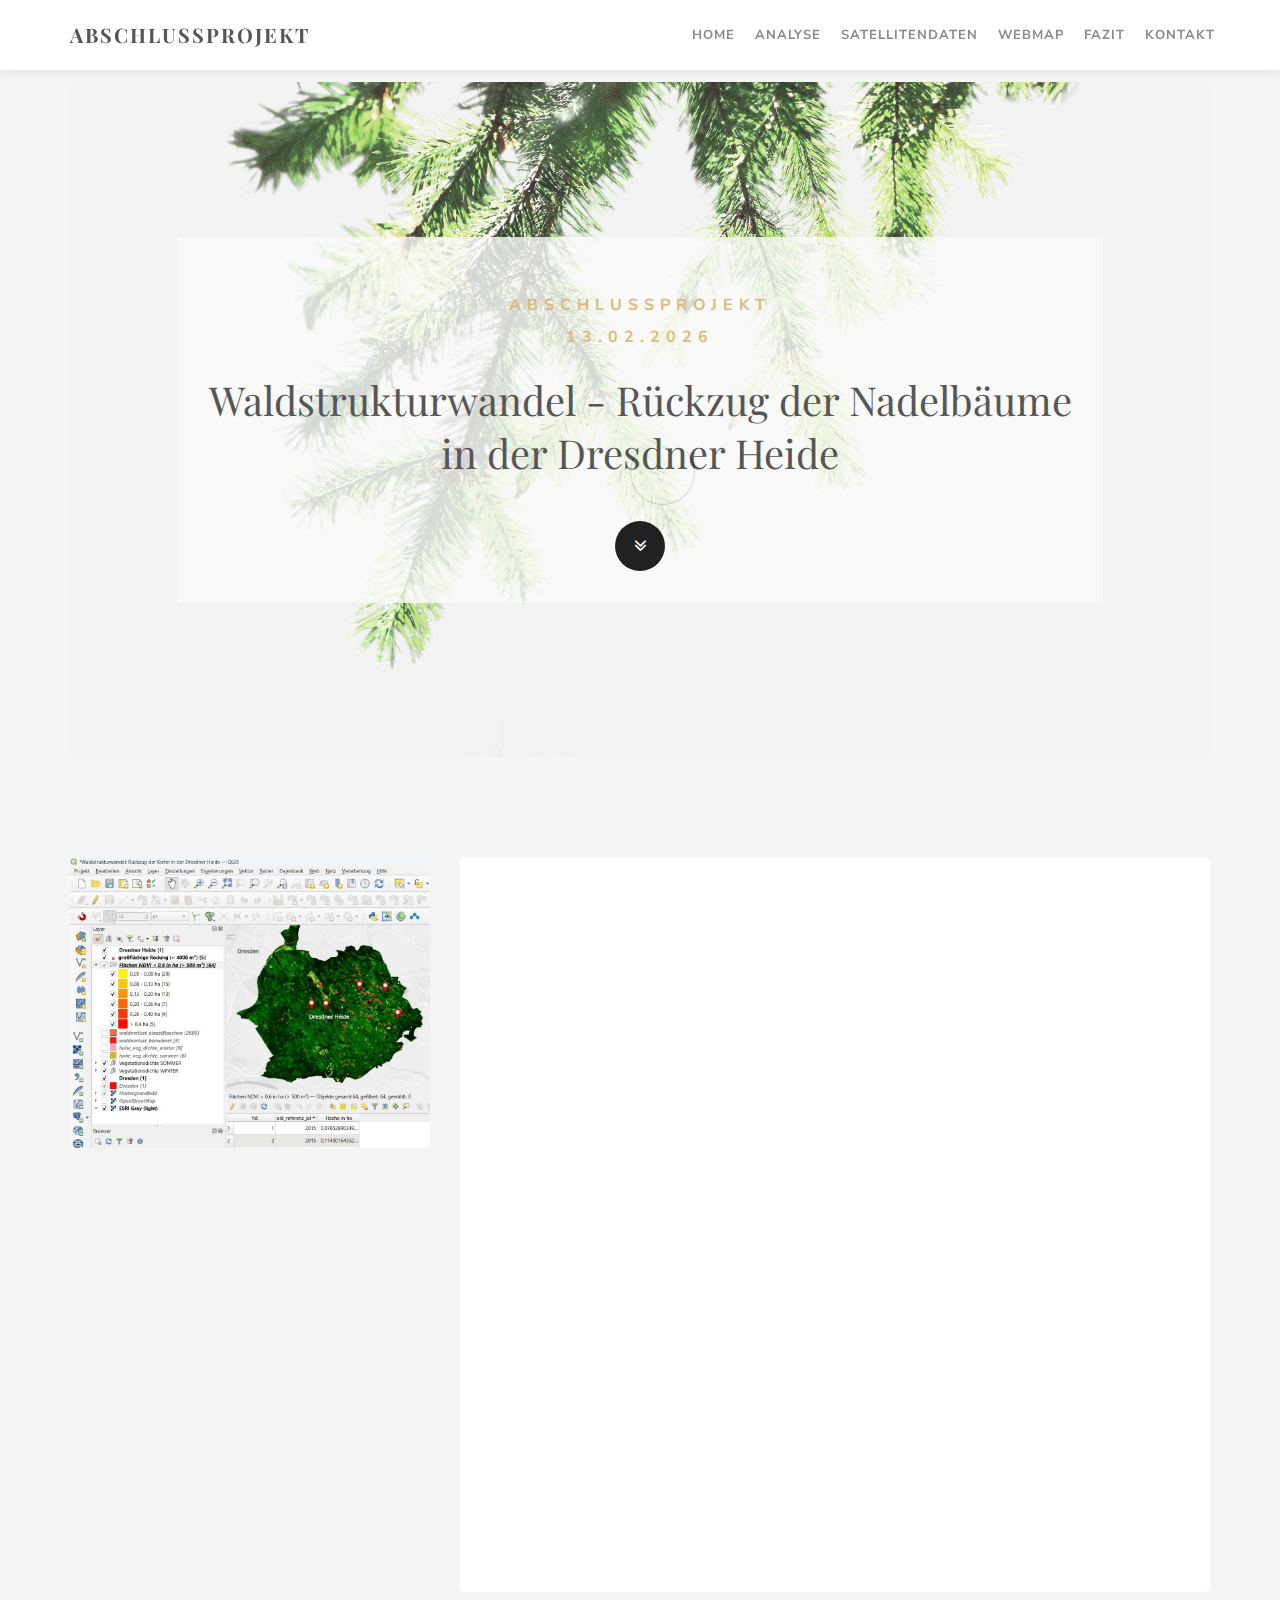
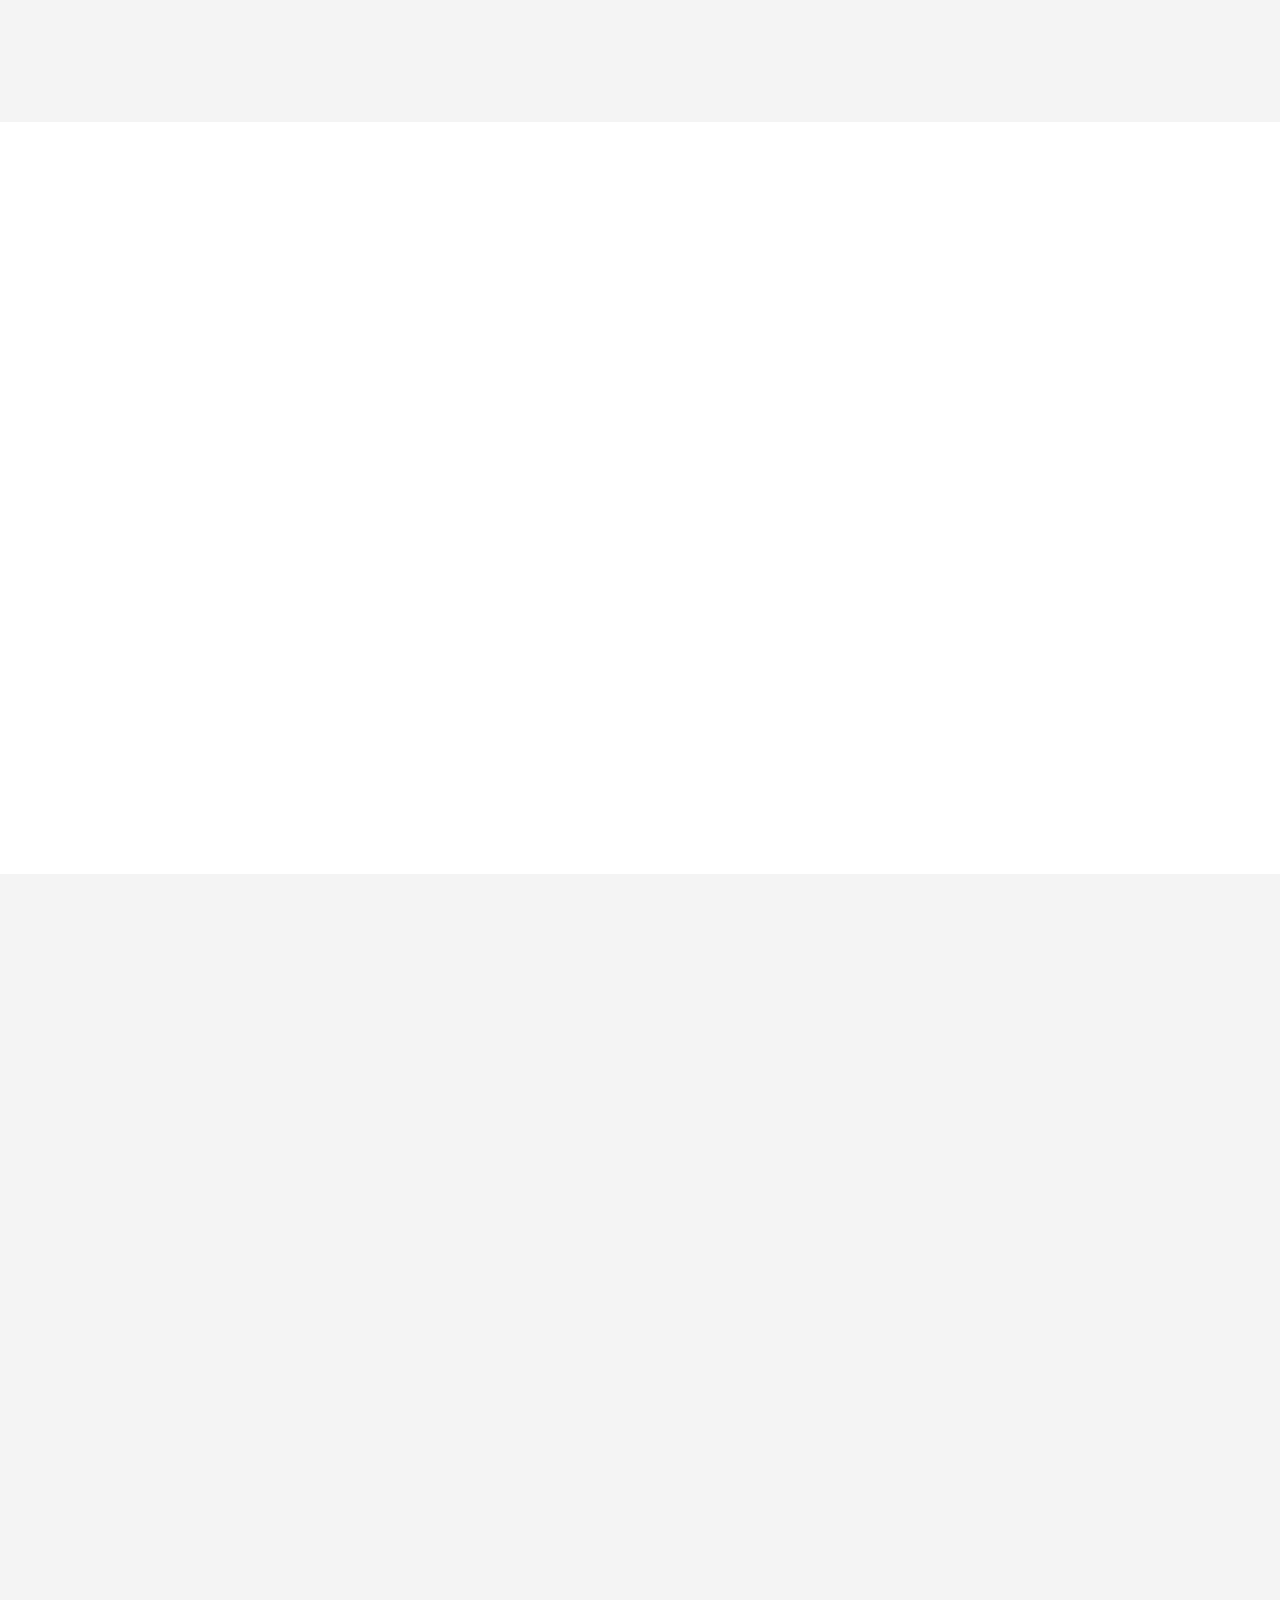
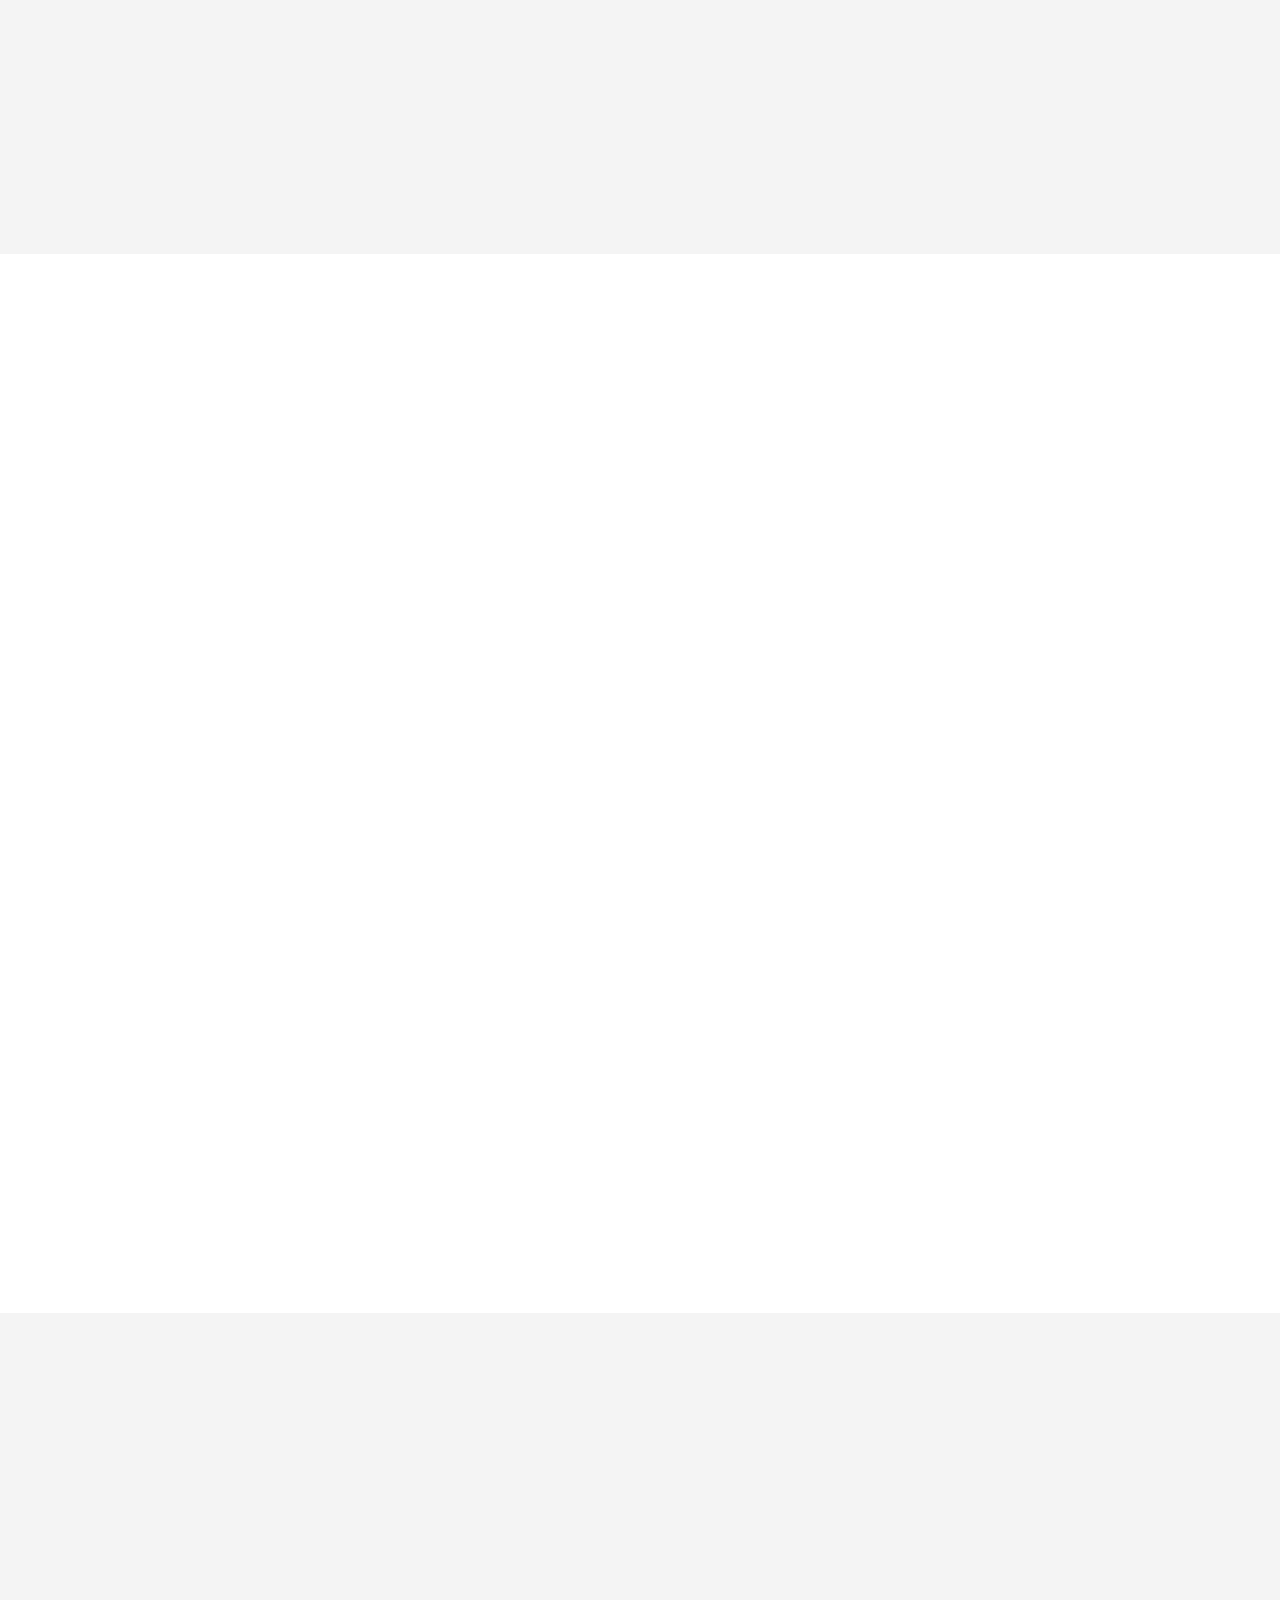
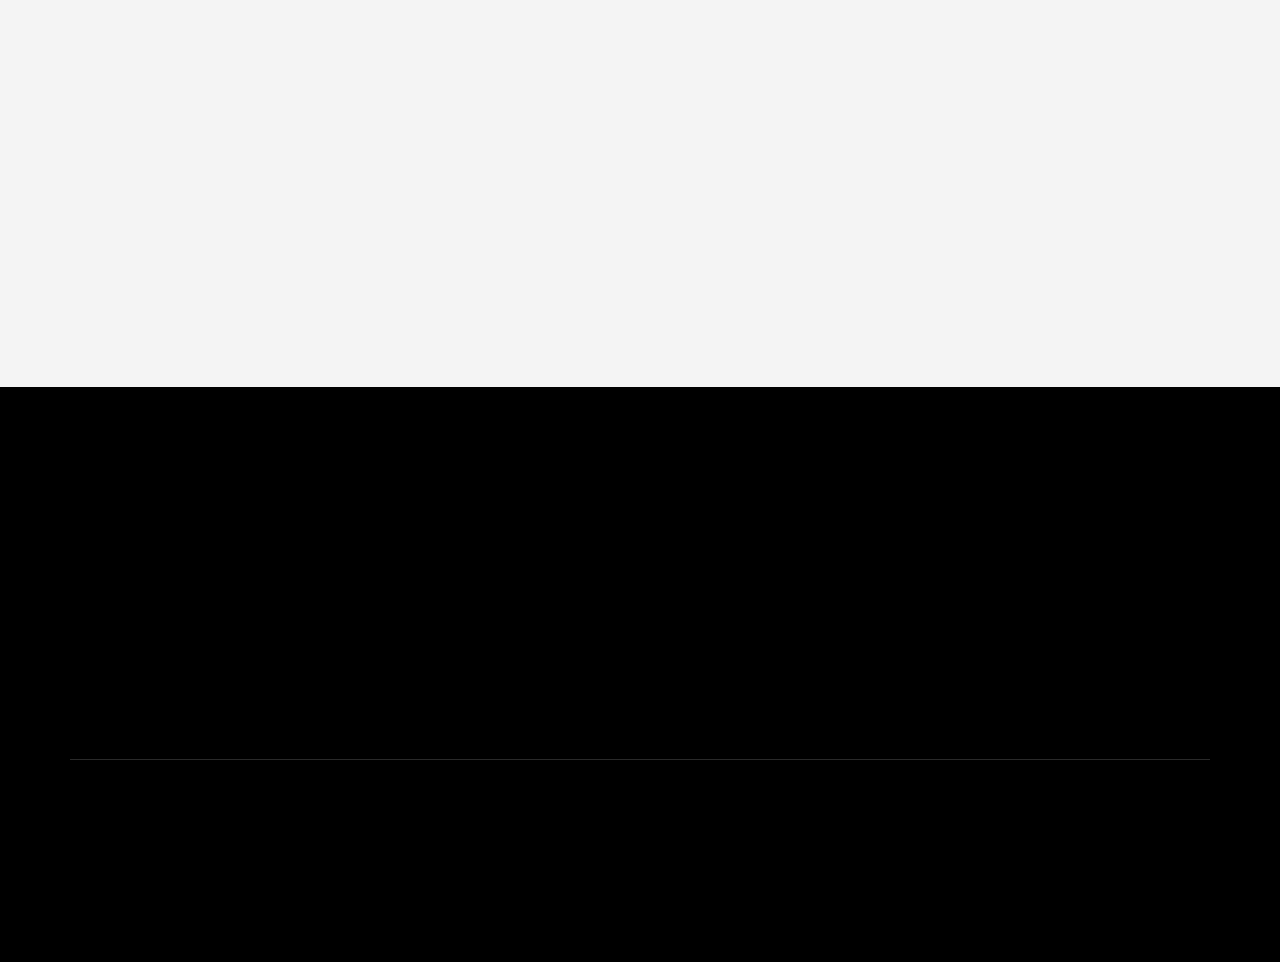
<file: index.html>
<!DOCTYPE html>
<html lang="de">
<head>

<meta charset="UTF-8">
<title>Strukturwandel der Dresdner Heide</title>
<link rel="shortcut icon" type="image/x-icon" href="images/favicon-32x32.png">

<meta http-equiv="X-UA-Compatible" content="IE=Edge">
<meta name="description" content="Analyse des Waldstrukturwandels in der Dresdner Heide mittels Satellitendaten.">
<meta name="keywords" content="QGIS, Dresden, Heide, Waldwandel, Sentinel-2, NDVI">
<meta name="author" content="Franziska Weiß">
<meta name="viewport" content="width=device-width, initial-scale=1, maximum-scale=1">

<link rel="stylesheet" href="css/bootstrap.min.css">
<link rel="stylesheet" href="css/animate.css">
<link rel="stylesheet" href="css/magnific-popup.css">
<link rel="stylesheet" href="css/font-awesome.min.css">

<link rel="stylesheet" href="css/tooplate-style.css">

<style>
    /* Zusätzliches Inline-CSS für die fixierte Navigation */
    .navbar-default {
        background-color: rgba(255, 255, 255, 0.95);
        border: none;
        box-shadow: 0 2px 10px rgba(0,0,0,0.1);
        padding: 10px 0;
        transition: all 0.4s;
    }
    .navbar-default .navbar-brand {
        font-family: 'Playfair Display', serif;
        font-weight: bold;
        color: #3d3d3f;
    }
    .navbar-default .nav li a {
        font-weight: 700;
        text-transform: uppercase;
        letter-spacing: 1px;
    }
    section {
        scroll-margin-top: 80px; /* Verhindert das Überdecken der Überschriften durch das Menü */
    }
</style>

</head>
<body data-spy="scroll" data-target=".navbar-collapse" data-offset="50">

<div class="preloader">
     <div class="spinner">
          <span class="spinner-rotate"></span>
     </div>
</div>

<nav class="navbar navbar-default navbar-fixed-top">
     <div class="container">
          <div class="navbar-header">
               <button class="navbar-toggle" data-toggle="collapse" data-target=".navbar-collapse">
                    <span class="icon icon-bar"></span>
                    <span class="icon icon-bar"></span>
                    <span class="icon icon-bar"></span>
               </button>
               <a href="index.html" class="navbar-brand">Abschlussprojekt</a>
          </div>

          <div class="collapse navbar-collapse">
               <ul class="nav navbar-nav navbar-right">
                    <li><a href="#home" class="smoothScroll">Home</a></li>
                    <li><a href="#about" class="smoothScroll">Analyse</a></li>
                    <li><a href="#work" class="smoothScroll">Satellitendaten</a></li>
                    <li><a href="#interactive" class="smoothScroll">Webmap</a></li>
                    <li><a href="#fazit" class="smoothScroll">Fazit</a></li>
                    <li><a href="#contact" class="smoothScroll">Kontakt</a></li>
               </ul>
          </div>
     </div>
</nav>


<div class="container">
     <div class="row">
          <section id="home" class="parallax-section">
               <div class="col-md-offset-1 col-md-10 col-sm-12">
                    <div class="home-wrapper">
                         <h3 class="wow fadeInUp" data-wow-delay="0.4s">Abschlussprojekt<br>13.02.2026</h3>
                         <h1 class="wow fadeInUp" data-wow-delay="0.6s">Waldstrukturwandel - Rückzug der Nadelbäume in der Dresdner Heide</h1>
                         <a href="#about" class="wow fadeInUp smoothScroll arrow-btn" data-wow-delay="1s"><i class="fa fa-angle-double-down"></i></a>
                    </div>
               </div>
          </section>
     </div>
</div>


<section id="about" class="parallax-section">
     <div class="container">
          <div class="row">
               <div class="col-md-4 col-sm-8">
                    <img src="images/about-image.jpg" class="wow fadeInUp img-responsive" data-wow-delay="0.2s" alt="about image">
                    <div class="wow fadeInUp" data-wow-delay="0.4s">
                         <h4>QGIS Desktop 3.40.13</h4>
                         <p>Die technische Umsetzung dieses Abschlussprojekts erfolgte vollständig mit der Open-Source-Software <b>QGIS</b>.</p><br>
                         <p>Durch den gezielten Einsatz von Open Data wurde ein Workflow geschaffen, der zeigt, wie frei verfügbare Geodaten effizient analysiert und                            visualisiert werden können.</p>
                         <p>Projektzeit: <b>09.02. bis 13.02.2026</b></p>
                    </div>
                    <img src="images/qgis_logo.jpg" class="wow fadeInUp img-responsive" data-wow-delay="0.2s" alt="QGIS Logo">
               </div>

               <div class="col-md-8 col-sm-12">
                    <div class="about-thumb">
                         <div class="wow fadeInUp section-title" data-wow-delay="0.6s">
                              <h3>Präzision aus dem Orbit</h3>
                              <h2>Fernerkundung & Vegetationsanalyse</h2>
                         </div>
                         <div class="wow fadeInUp" data-wow-delay="0.8s">
                              <p>In diesem Projekt wurde der Rückzug der Kiefern und Fichten in der Dresdner Heide anhand von <b>Sentinel-2 Satellitenbildern</b> aus den Wintermonaten untersucht. Da es sich dabei um immergrüne Nadelbäume handelt, lassen sie sich in der vegetationsarmen Winterzeit besonders gut von laubabwerfenden Baumarten unterscheiden und somit gezielt analysieren.</p>

							<p>Für die Auswertung wurden <b>NDVI</b>-Daten (Normalized Difference Vegetation Index) verwendet. NDVI-Bilder geben Auskunft über den Zustand der Vegetation, indem sie Vitalität, Dichte und mögliche Stressfaktoren von Pflanzenbeständen abbilden. Sie ermöglichen es, Veränderungen der Vegetation über längere Zeiträume zu überwachen, die Vegetationsbedeckung zu kartieren sowie Flächen mit Vegetationsstress oder -schäden zu identifizieren.</p>

							<p>Zur Bestimmung der <b>Vegetationsveränderungen</b> wurde zunächst ein Mittelwert der NDVI-Daten aus den letzten fünf Jahren mithilfe des QGIS Rasterrechners berechnet. Dieser Mittelwert wurde anschließend von einem Referenzdatensatz aus dem Jahr 2015 subtrahiert, um räumliche Veränderungen in der Vegetationsstruktur und insbesondere im Nadelbaumbestand sichtbar zu machen.</p>

							<p>Im Rahmen der Kartierung wurden Waldflächen ab einer Mindestgröße von 5000 m² klassifiziert. Größere zusammenhängende Bereiche mit besonders ausgeprägten Veränderungen wurden als Hotspots definiert und ab einer Fläche von 4 ha als Punktlayer dargestellt.</p>
                         </div>
                    </div>
               </div>
          </div>
     </div>
</section>

<section id="work" class="parallax-section">
     <div class="container">
          <div class="row">
               <div class="col-md-12 col-sm-12">
                    <div class="wow fadeInUp section-title" data-wow-delay="0.2s">
                         <h2>Analyse der Satellitendaten</h2>
                         <p>Die Sentinel-2-Aufnahmen machen den Waldwandel unmittelbar sichtbar. Im direkten Vergleich zwischen dem Referenzjahr 2015 und aktuellen Aufnahmen lassen sich die strukturellen Veränderungen in der Dresdner Heide präzise nachvollziehen. Die Gegenüberstellung zeigt Echtfarben-Bilder sowie NDVI-Visualisierungen aus der winterlichen Vegetationsruhe. Besonders hervorzuheben ist die <b>NDVI-Analyse des 5-Jahres-Durchschnitts</b>: Hier wurden gezielt Flächen ab einer Größe von <b>5000 m²</b> kartiert, deren NDVI-Index <b>unter 0,6</b> liegt, um Vitalitätsverluste und den Rückgang der Nadelbaumbestände exakt zu lokalisieren.</p>
                    </div>
               </div>

               <div class="wow fadeInUp col-md-3 col-sm-6" data-wow-delay="0.4s">
                    <div class="work-thumb">
                         <a href="images/sentinel_tc_2015.jpg" class="image-popup">
                              <img src="images/sentinel_tc_2015.jpg" class="img-responsive" alt="Winter 2015">
                         </a>
                    </div>
                   <h4>Ausschnitt Dresdner Heide </b> True Color 31.12.2015</h4>
               </div>

               <div class="wow fadeInUp col-md-3 col-sm-6" data-wow-delay="0.6s">
                    <div class="work-thumb">
                         <a href="images/sentinel_tc_2025.jpg" class="image-popup">
                              <img src="images/sentinel_tc_2025.jpg" class="img-responsive" alt="Winter 2025">
                         </a>
                    </div>
                    <h4>Ausschnitt Dresdner Heide </b> True Color 18.12.2025</h4>
               </div>

               <div class="wow fadeInUp col-md-3 col-sm-6" data-wow-delay="0.8s">
                    <div class="work-thumb">
                         <a href="images/sentinel_ndvi_2015.jpg" class="image-popup">
                              <img src="images/sentinel_ndvi_2015.jpg" class="img-responsive" alt="NDVI 2015">
                         </a>
                    </div>
                    <h4>Ausschnitt Dresdner Heide </b> NDVI 31.12.2015</h4>
               </div>

               <div class="wow fadeInUp col-md-3 col-sm-6" data-wow-delay="0.8s">
                    <div class="work-thumb">
                         <a href="images/sentinel_ndvi_durchschnitt.jpg" class="image-popup">
                              <img src="images/sentinel_ndvi_durchschnitt.jpg" class="img-responsive" alt="Ø NDVI 5 Jahre">
                         </a>
                    </div>
                    <h4>Ausschnitt Dresdner Heide </b>NDVI Ø der letzten 5 Jahre</h4>
               </div>
          </div>
     </div>
</section>

<section id="interactive" class="parallax-section">
     <div class="container">
          <div class="row">
               <div class="col-md-12 col-sm-12">
                    <div class="wow fadeInUp section-title" data-wow-delay="0.2s">
                         <h2>Interaktive Analyse: Waldwandel im Detail</h2>
                         <p>Nutze die interaktive Steuerung, um zwischen Sentinel-2-Daten und den Analyseergebnissen zu navigieren. Die Hotspots (ab einer Fläche von 4 ha) liefern per Klick spezifische Daten zu den <b>klassifizierten Flächengrößen</b> und dokumentieren so das Ausmaß der Veränderung in der Heide. Ab einer höheren Zoomstufe werden die Waldflächen ab einer Mindestgröße von 5000 m² sichtbar und liefern ebenso per Klick spezifische Daten zu den klassifizierten Flächengrößen.</p>
                    </div>
               </div>

               <div class="col-md-12 col-sm-12">
                    <div class="wow fadeInUp" data-wow-delay="0.6s">
                         <iframe src="./webmap/qgis2web_abschlussprojekt/index.html" title="QGIS Karte" loading="lazy" style="width:100%; height:600px; border:none; border-radius:5px;"></iframe>
                    </div>
               </div>
          </div>
     </div>
</section>

<section id="fazit" class="parallax-section">
    <div class="container">
        <div class="row">
            <div class="col-md-12 col-sm-12">
                <div class="wow fadeInUp section-title" data-wow-delay="0.2s">
                    <h2>Fazit</h2>
                    <p>Die Analyse der Satellitendaten verdeutlicht einen messbaren Rückgang der Vitalität in der Dresdner Heide. Das <b>Balkendiagramm</b> zeigt im direkten Vergleich, dass die Fläche mit gesunder Vegetation (NDVI >= 0,6) vom Referenzwinter 2015 bis zum Mittelwert der letzten fünf Jahre deutlich abgenommen hat. Dieser Trend wird durch das <b>Kreisdiagramm</b> quantifiziert: Ein <b>Verlust von 13 %</b> entspricht einem Rückgang an gesunder Vegetationsfläche um insgesamt <b>227 Hektar</b>. Diese Zahlen belegen eindrucksvoll den fortschreitenden Strukturwandel und den Rückzug der Kiefern und Fichten im Untersuchungsgebiet.</p>
                </div>
            </div>

            <div class="wow fadeInUp col-md-6 col-sm-6" data-wow-delay="0.4s">
                <div class="work-thumb">
                    <a href="images/Balkendiagramm.jpg" class="image-popup">
                        <img src="images/Balkendiagramm.jpg" class="img-responsive" alt="Balkendiagramm">
                    </a>
                </div>
                <h4 class="text-center">Flächenanteile (km²)</h4>
            </div>

            <div class="wow fadeInUp col-md-6 col-sm-6" data-wow-delay="0.6s">
                <div class="work-thumb">
                    <a href="images/Kreisdiagramm.jpg" class="image-popup">
                        <img src="images/Kreisdiagramm.jpg" class="img-responsive" alt="Kreisdiagramm">
                    </a>
                </div>
                <h4 class="text-center">Verlustanteil</h4>
            </div>

            <div class="col-md-12 col-sm-12">
                <div class="wow fadeInUp section-title" data-wow-delay="0.2s">
                    <p style="margin-top: 80px;"><b>Quellenangaben</b></p>
                    <p>Die Grundlage für diese Analyse bilden verschiedene Geodaten und Kartendienste. Die Flächengrenzen der Ortsteile wurden vom <b><a href="https://www.geodaten.sachsen.de/downloadbereich-ortsteile-4346.html" target="_blank" rel="noopener">Staatsbetrieb Geobasisinformation und Vermessung Sachsen (GeoSN, dl-de/by-2-0)</a></b> als Open Data bezogen. Die zentralen Fernerkundungsdaten basieren auf den <b><a href="https://browser.dataspace.copernicus.eu/" target="_blank" rel="noopener">Contains modified Copernicus Sentinel data 2026</a></b> der European Space Agency (ESA).</p>
				<p>Zur kartografischen Orientierung wurden Hintergrundkarten von <b><a href="https://www.openstreetmap.org/" target="_blank" rel="noopener">© OpenStreetMap</a></b> sowie die <b><a href="https://www.arcgis.com/home/item.html?id=8b3d38c0819547faa83f7b7aca80bd76" target="_blank" rel="noopener">ESRI Gray (light) Basemap </a></b>(Quellen: Esri, TomTom, Garmin, FAO, NOAA, USGS und die GIS User Community) verwendet. Die ergänzende Deutschland Karte basiert auf einem Bild von <b><a href="https://pixabay.com/de/users/fetcroll-15404540/" target="_blank" rel="noopener">David Kacs</a></b> via <b><a href="https://pixabay.com/de/" target="_blank" rel="noopener">Pixabay</a></b>.</p>
                </div>
            </div>
        </div>
    </div>
</section>


<section id="contact" class="parallax-section">
     <div class="container">
          <div class="row">
               <div class="col-md-12 col-sm-12">
                    <div class="wow fadeInUp section-title" data-wow-delay="0.2s">
                         <h2>Vernetzen wir uns!</h2><br>
<p>Ein Projekt lebt vom Austausch. Ob du tiefergehende Fragen zu den verwendeten Satellitendaten haben, über die Zukunft der Dresdner Heide diskutieren möchten oder Unterstützung bei einer GIS-Analyse benötigen – ich freue mich auf deine Nachricht.</p>
                    </div>
               </div>
               <div class="col-md-12 col-sm-12">
                    <div class="wow fadeInUp" data-wow-delay="0.6s">
                        <form action="https://formspree.io/f/maqdaadl" method="POST" id="contact-form">
						    <div class="col-md-6 col-sm-6">
						        <input type="text" class="form-control" name="name" placeholder="Name" required>
						    </div>
						    <div class="col-md-6 col-sm-6">
						        <input type="email" class="form-control" name="_replyto" placeholder="E-Mail" required>
						    </div>
						    <div class="col-md-12 col-sm-12">
						        <textarea class="form-control" rows="5" name="message" placeholder="Nachricht" required></textarea>
						        <input type="hidden" name="_subject" value="Neue Anfrage über Dresdner Heide Webseite">
						    </div>
						    <div class="col-md-offset-3 col-md-6 col-sm-offset-3 col-sm-6">
						        <button id="submit" type="submit" class="form-control">Nachricht senden</button>
						    </div>
						</form>
                    </div>
               </div>
          </div>
     </div>
</section>


<footer id="footer" class="parallax-section">
    <div class="container">
        <div class="row">
               <div class="wow fadeInUp col-md-4 col-sm-4" data-wow-delay="0.2s">
                    <h4>GIS & GEO-Analyse</h4>
                    <p>Diese Plattform präsentiert die Ergebnisse meiner Analyse zum Waldstrukturwandel in der Dresdner Heide. Mithilfe moderner Geoinformationssysteme (QGIS) werden komplexe Umweltdaten visualisiert und verständlich gemacht.</p>
               </div>

               <div class="wow fadeInUp col-md-4 col-sm-4" data-wow-delay="0.4s">
                     <div class="support-cus">
                         <h4>Adresse</h4>
                         <p>Franziska Weiß <br>Am Trobischberg 20 <br>01109 Dresden</p>
                    </div>
                    <div class="support-cus">
                         <h4>Kontakt</h4>
                         <p>Tel: 0172 172 79 84</p>
                    </div>
               </div>

               <div class="wow fadeInUp col-md-4 col-sm-4" data-wow-delay="0.6s">
                    <h4>Mehr erfahren?</h4><br>
                    <p>Hinterlasse mir gern deine E-Mail-Adresse und ich sende dir nähere Informationen zu.</p>
                    <form class="newsletter" action="https://formspree.io/f/maqdaadl" method="POST">
					    <input name="email" type="email" class="form-control" placeholder="E-Mail Adresse" required>
					    <input type="hidden" name="typ" value="Newsletter/Info-Anfrage">
					    <button type="submit" class="form-control">Infos anfordern</button>
					</form>
               </div>

               <div class="col-md-12 col-sm-12 clearfix">
                    <div class="dash-line"></div>
               </div>

               <div class="wow fadeInUp col-md-6 col-sm-6" data-wow-delay="0.8s">
                    <p class="copyright-text">Copyright © 2026 Franziska Weiß 
                    
                    . Design: <a rel="nofollow" href="https://www.tooplate.com" title="HTML Templates">Tooplate</a>
                    </p>
                    <p>
                        <a href="impressum.html">Impressum</a> | 
                        <a href="datenschutz.html">Datenschutzerklärung</a>
                    </p>
               </div>

               <div class="wow fadeInUp col-md-6 col-sm-6" data-wow-delay="1s">
                    <ul class="social-icon">
                         <li><a href="https://www.linkedin.com/in/franziska-wei%C3%9F-7b094a397/" class="fa fa-linkedin"></a></li>
                    </ul>
               </div>
          </div>
     </div>
</footer>

<script src="js/jquery.js"></script>
<script src="js/bootstrap.min.js"></script>
<script src="js/jquery.parallax.js"></script>
<script src="js/jquery.magnific-popup.min.js"></script>
<script src="js/magnific-popup-options.js"></script>
<script src="js/smoothscroll.js"></script>
<script src="js/wow.min.js"></script>
<script src="js/custom.js"></script>

</body>

</html>
</file>
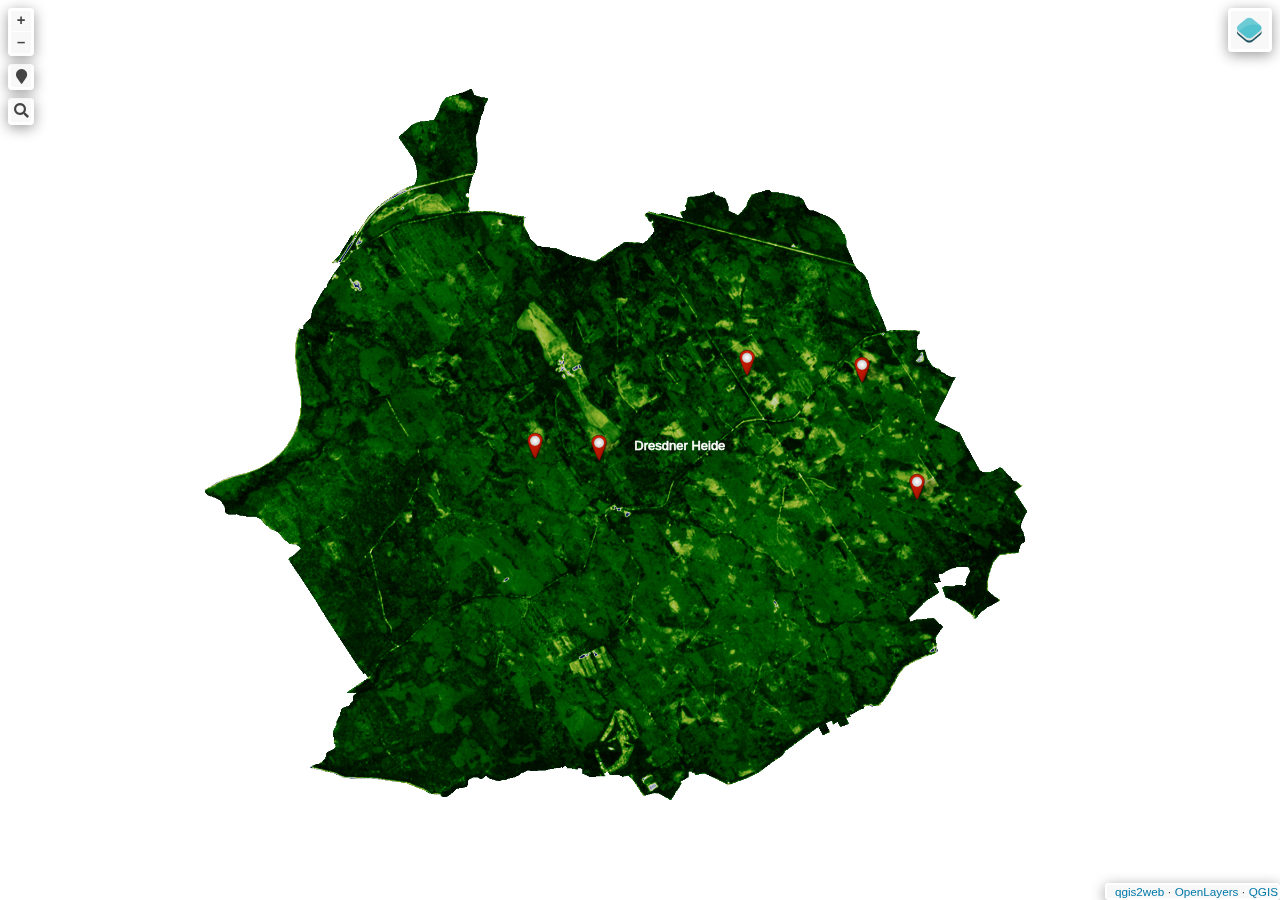
<file: webmap/qgis2web_abschlussprojekt/index.html>
<!doctype html>
<html lang="en">
    <head>
        <meta charset="utf-8">
        <meta http-equiv="X-UA-Compatible" content="IE=edge">
        <meta name="viewport" content="initial-scale=1,user-scalable=no,maximum-scale=1,width=device-width">
        <meta name="mobile-web-app-capable" content="yes">
        <meta name="apple-mobile-web-app-capable" content="yes">
        <link rel="stylesheet" href="./resources/ol.css">
        <link rel="stylesheet" href="resources/fontawesome-all.min.css">
        <link href="resources/photon-geocoder-autocomplete.min.css" rel="stylesheet">
        <link rel="stylesheet" href="./resources/ol-layerswitcher.css">
        <link rel="stylesheet" href="./resources/qgis2web.css">
        <style>
        html, body {
            background-color: #ffffff;
        }
        .ol-control > * {
            background-color: #f8f8f8!important;
            color: #444444!important;
            border-radius: 0px;
        }
        .ol-attribution a, .gcd-gl-input::placeholder, .search-layer-input-search::placeholder {
            color: #444444!important;
        }
        .search-layer-input-search {
            background-color: #f8f8f8!important;
        }
        .ol-control > *:focus, .ol-control >*:hover {
            background-color: rgba(248, 248, 248, 0.7)!important;
        } 
        .ol-control {
            background-color: rgba(255,255,255,.4) !important;
            padding: 2px !important;
        } 
        </style>

        <style>
        html, body, #map {
            width: 100%;
            height: 100%;
            padding: 0;
            margin: 0;
        }
        </style>
        <title>Waldstrukturwandel: Rückzug der Kiefer in der Dresdner Heide</title>
    </head>
    <body>
        <div id="map">
            <div id="popup" class="ol-popup">
                <a href="#" id="popup-closer" class="ol-popup-closer"></a>
                <div id="popup-content"></div>
            </div>
        </div>
        <script src="resources/qgis2web_expressions.js"></script>
        <script src="./resources/functions.js"></script>
        <script src="./resources/ol.js"></script>
        <script src="./resources/ol-layerswitcher.js"></script>
        <script src="resources/photon-geocoder-autocomplete.min.js"></script>
        <script src="layers/Dresden_3.js"></script><script src="layers/Dresden_4.js"></script><script src="layers/FlchenNDVI06inha5000m_8.js"></script><script src="layers/groflchigeRodung4ha_9.js"></script><script src="layers/DresdnerHeide_10.js"></script>
        <script src="styles/Dresden_3_style.js"></script><script src="styles/Dresden_4_style.js"></script><script src="styles/FlchenNDVI06inha5000m_8_style.js"></script><script src="styles/groflchigeRodung4ha_9_style.js"></script><script src="styles/DresdnerHeide_10_style.js"></script>
        <script src="./layers/layers.js" type="text/javascript"></script> 
        <script src="./resources/Autolinker.min.js"></script>
        <script src="./resources/qgis2web.js"></script>        
    </body>
</html>
</file>
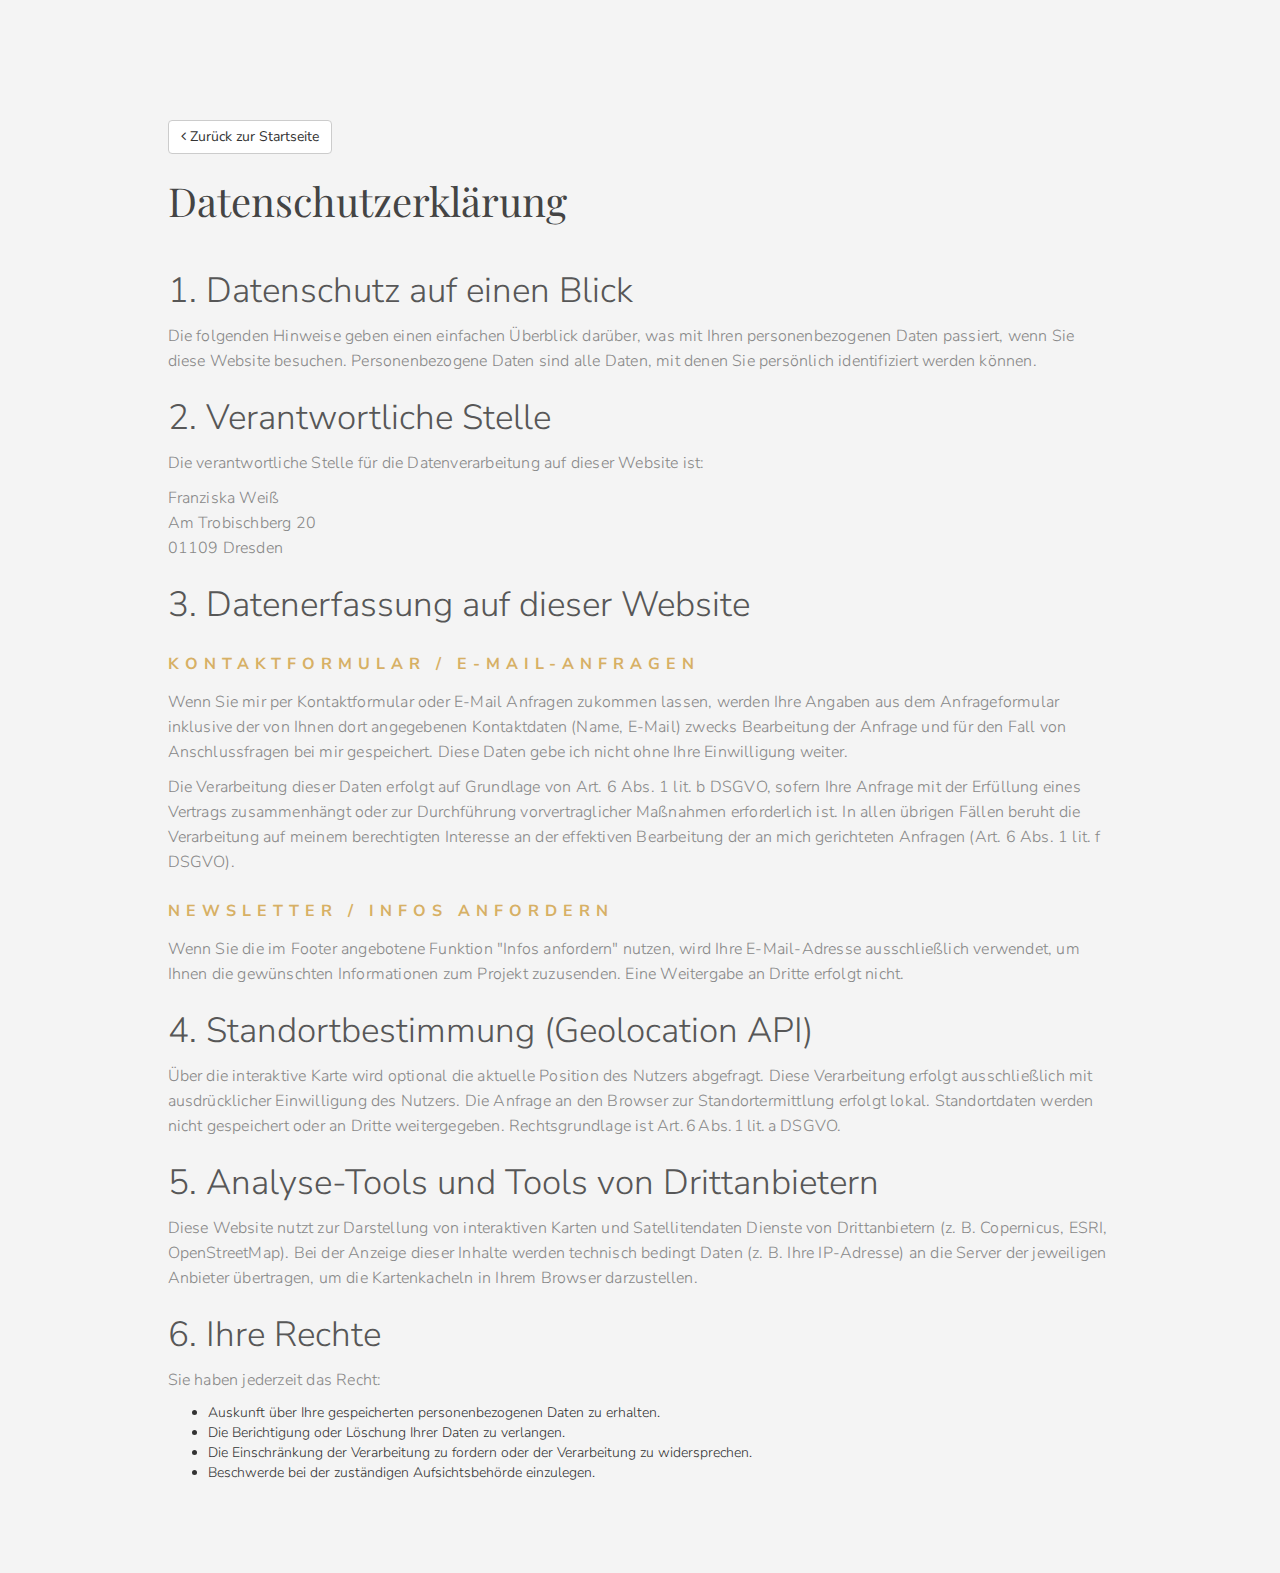
<file: datenschutz.html>
<!DOCTYPE html>
<html lang="de">
<head>
    <meta charset="UTF-8">
    <title>Datenschutz - Strukturwandel Dresdner Heide</title>
    <link rel="shortcut icon" type="image/x-icon" href="images/favicon-32x32.png">
    <meta name="viewport" content="width=device-width, initial-scale=1, maximum-scale=1">

    <link rel="stylesheet" href="css/bootstrap.min.css">
    <link rel="stylesheet" href="css/animate.css">
    <link rel="stylesheet" href="css/font-awesome.min.css">
    <link rel="stylesheet" href="css/tooplate-style.css">

    <!--<style>
        .legal-content { padding: 100px 0 60px 0; }
        .legal-content h1 { margin-bottom: 30px; color: #2ecc71; }
        .legal-content h2 { margin-top: 30px; font-size: 22px; color: #333; }
        .legal-content p, .legal-content li { line-height: 1.6; }
        .back-nav { margin-bottom: 20px; }
    </style>-->
    
    <style>
        /* Kleiner Fix, damit der Text unter dem Header sichtbar ist */
        .legal-content { padding: 120px 0 80px 0; }
        .legal-content h1 { margin-bottom: 40px; color: #444; }
    </style>
</head>
<body>

<section class="legal-content">
    <div class="container">
        <div class="row">
            <div class="col-md-10 col-md-offset-1 col-sm-12">
                
                <div class="back-nav">
                    <a href="index.html" class="btn btn-default"><i class="fa fa-angle-left"></i> Zurück zur Startseite</a>
                    <!--<a href="index.html" class="wow fadeInUp" data-wow-delay="0.2s"><i class="fa fa-arrow-left"></i> Zurück zur Hauptseite</a>-->
                </div>

                <div class="wow fadeInUp" data-wow-delay="0.4s">
                    <h1>Datenschutzerklärung</h1>

                    <h2>1. Datenschutz auf einen Blick</h2>
                    <p>Die folgenden Hinweise geben einen einfachen Überblick darüber, was mit Ihren personenbezogenen Daten passiert, wenn Sie diese Website besuchen. Personenbezogene Daten sind alle Daten, mit denen Sie persönlich identifiziert werden können.</p>

                    <h2>2. Verantwortliche Stelle</h2>
                    <p>Die verantwortliche Stelle für die Datenverarbeitung auf dieser Website ist:</p>
                    <p>
                        Franziska Weiß<br>
                        Am Trobischberg 20<br>
                        01109 Dresden<br>
                        
                    </p>

                    <h2>3. Datenerfassung auf dieser Website</h2>
                    <h3>Kontaktformular / E-Mail-Anfragen</h3>
                    <p>Wenn Sie mir per Kontaktformular oder E-Mail Anfragen zukommen lassen, werden Ihre Angaben aus dem Anfrageformular inklusive der von Ihnen dort angegebenen Kontaktdaten (Name, E-Mail) zwecks Bearbeitung der Anfrage und für den Fall von Anschlussfragen bei mir gespeichert. Diese Daten gebe ich nicht ohne Ihre Einwilligung weiter.</p>
                    <p>Die Verarbeitung dieser Daten erfolgt auf Grundlage von Art. 6 Abs. 1 lit. b DSGVO, sofern Ihre Anfrage mit der Erfüllung eines Vertrags zusammenhängt oder zur Durchführung vorvertraglicher Maßnahmen erforderlich ist. In allen übrigen Fällen beruht die Verarbeitung auf meinem berechtigten Interesse an der effektiven Bearbeitung der an mich gerichteten Anfragen (Art. 6 Abs. 1 lit. f DSGVO).</p>

                    <h3>Newsletter / Infos anfordern</h3>
                    <p>Wenn Sie die im Footer angebotene Funktion "Infos anfordern" nutzen, wird Ihre E-Mail-Adresse ausschließlich verwendet, um Ihnen die gewünschten Informationen zum Projekt zuzusenden. Eine Weitergabe an Dritte erfolgt nicht.</p>
                    <h2> 4. Standortbestimmung (Geolocation API)</h2>
                    <p>Über die interaktive Karte wird optional die aktuelle Position des Nutzers abgefragt. Diese Verarbeitung erfolgt ausschließlich mit ausdrücklicher Einwilligung des Nutzers. Die Anfrage an den Browser zur Standortermittlung erfolgt lokal. Standortdaten werden nicht gespeichert oder an Dritte weitergegeben. Rechtsgrundlage ist Art. 6 Abs. 1 lit. a DSGVO.</p>
                    <h2>5. Analyse-Tools und Tools von Drittanbietern</h2>
                    <p>Diese Website nutzt zur Darstellung von interaktiven Karten und Satellitendaten Dienste von Drittanbietern (z. B. Copernicus, ESRI, OpenStreetMap). Bei der Anzeige dieser Inhalte werden technisch bedingt Daten (z. B. Ihre IP-Adresse) an die Server der jeweiligen Anbieter übertragen, um die Kartenkacheln in Ihrem Browser darzustellen.</p>                    
                    <h2>6. Ihre Rechte</h2>
                    <p>Sie haben jederzeit das Recht:</p>
                    <ul>
                        <li>Auskunft über Ihre gespeicherten personenbezogenen Daten zu erhalten.</li>
                        <li>Die Berichtigung oder Löschung Ihrer Daten zu verlangen.</li>
                        <li>Die Einschränkung der Verarbeitung zu fordern oder der Verarbeitung zu widersprechen.</li>
                        <li>Beschwerde bei der zuständigen Aufsichtsbehörde einzulegen.</li>
                    </ul>
                </div>
            </div>
        </div>
    </div>
</section>

<script src="js/jquery.js"></script>
<script src="js/bootstrap.min.js"></script>
<script src="js/wow.min.js"></script>
<script>new WOW().init();</script>

</body>

</html>
</file>
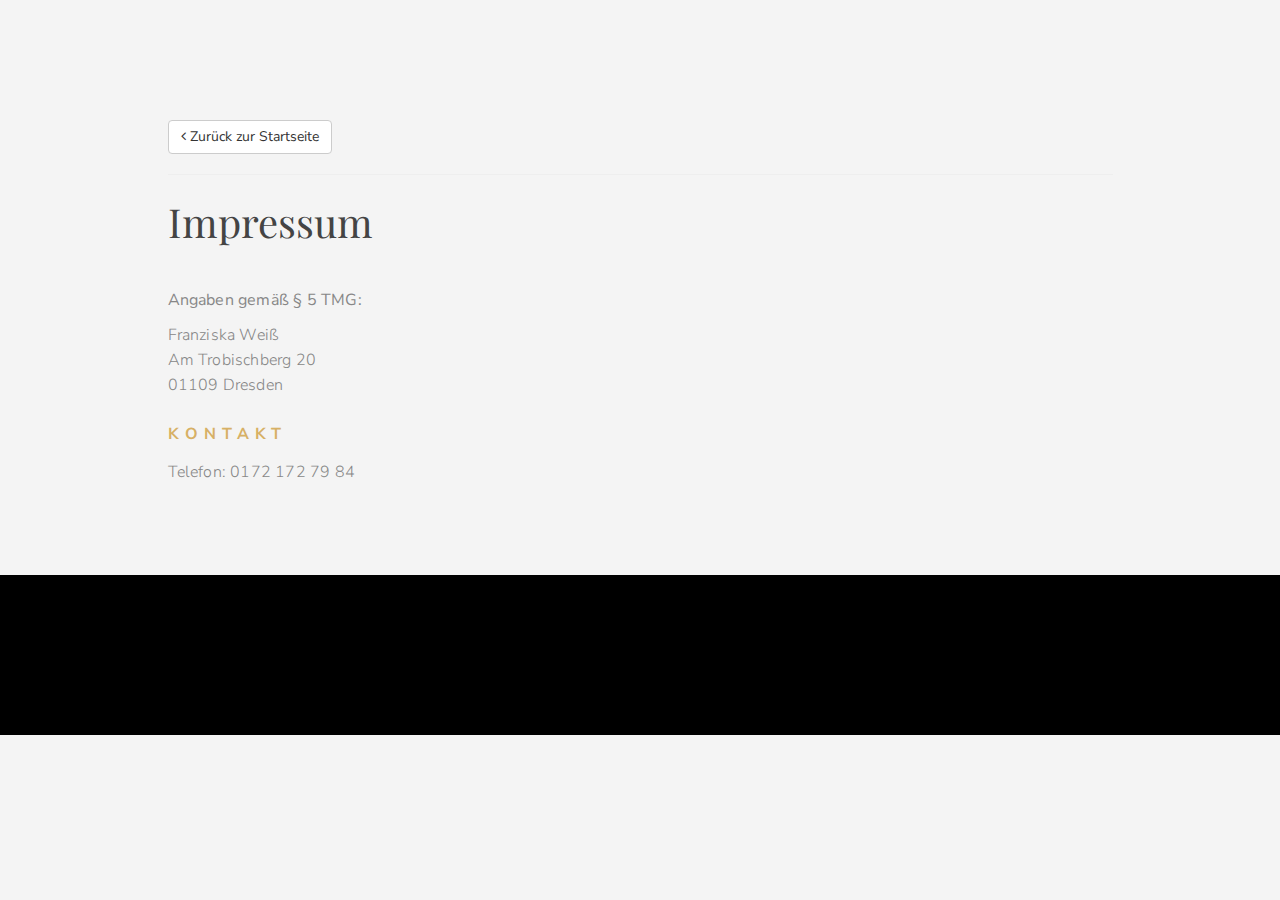
<file: impressum.html>
<!DOCTYPE html>
<html lang="de">
<head>
    <meta charset="UTF-8">
    <title>Impressum - Strukturwandel Dresdner Heide</title>
    <link rel="shortcut icon" type="image/x-icon" href="images/favicon-32x32.png">
    <link rel="stylesheet" href="css/bootstrap.min.css">
    <link rel="stylesheet" href="css/animate.css">
    <link rel="stylesheet" href="css/font-awesome.min.css">
    <link rel="stylesheet" href="css/tooplate-style.css">
    <style>
        /* Kleiner Fix, damit der Text unter dem Header sichtbar ist */
        .legal-content { padding: 120px 0 80px 0; }
        .legal-content h1 { margin-bottom: 40px; color: #444; }
    </style>
</head>
<body>

<section class="legal-content">
    <div class="container">
        <div class="row">
            <div class="col-md-10 col-md-offset-1 col-sm-12">
                <div class="wow fadeInUp" data-wow-delay="0.2s">
                    <a href="index.html" class="btn btn-default"><i class="fa fa-angle-left"></i> Zurück zur Startseite</a>
                    <hr>
                    <h1>Impressum</h1>
                    
                    <p><strong>Angaben gemäß § 5 TMG:</strong></p>
                    <p>Franziska Weiß<br>Am Trobischberg 20<br>01109 Dresden</p>
                    
                    <h3>Kontakt</h3>
                    <p>Telefon: 0172 172 79 84</p>
                    
                    </div>
            </div>
        </div>
    </div>
</section>

<footer id="footer">
    </footer>

</body>

</html>
</file>
<file: css/tooplate-style.css>
/*

Template 2100 Artist

http://www.tooplate.com/view/2100-artist

*/

@import url('https://fonts.googleapis.com/css?family=Nunito+Sans:300,400,700|Playfair+Display');

body {
    background: #f4f4f4;
    font-family: 'Nunito Sans', sans-serif;
    font-style: normal;
    font-weight: 300;
    overflow-x: hidden;
}

html, body {
  width: 100%;
  height: 100%;
}



/*---------------------------------------
  Typorgraphy              
-----------------------------------------*/

h1,h2,h3,h4,h5,h6 {
  font-style: normal;
  font-weight: 300;
  letter-spacing: 0px;
}

h1 {
  color: #3d3d3f;
  font-family: 'Playfair Display', serif;
  font-size: 40px;
  line-height: normal;
}

h2 {
  color: #575757;
  font-size: 35px;
  line-height: normal;
}

h3 {
  color: #d7b065;
  font-size: 16px;
  font-weight: bold;
  line-height: 32px;
  letter-spacing: 6px;
  text-transform: uppercase;
}

h4 {
  color: #797979;
  font-size: 20px;
  font-weight: 400;
}

p {
  color: #878787;
  font-size: 16px;
  font-weight: 300;
  line-height: 25px;
  letter-spacing: 0.2px;
}

strong, span {
  color: #878787;
  font-weight: normal;
}



/*---------------------------------------
  Buttons               
-----------------------------------------*/

.arrow-btn i {
  background: #000000;
  border-radius: 50%;
  color: #ffffff;
  font-size: 20px;
  width: 50px;
  height: 50px;
  line-height: 50px;
  text-align: center;
  margin-top: 32px;
  -webkit-transition: 0.5s;
  transition: 0.5s;
}

.arrow-btn i:hover {
  background: #d7b065;
}



/*---------------------------------------
  General               
-----------------------------------------*/

html{
  -webkit-font-smoothing: antialiased;
}

a {
  color: #575757;
  -webkit-transition: 0.5s;
  transition: 0.5s;
  text-decoration: none !important;
}

a:hover, a:active, a:focus {
  color: #000000;
  outline: none;
}

* {
  -webkit-box-sizing: border-box;
  box-sizing: border-box;
}

*:before,
*:after {
  -webkit-box-sizing: border-box;
  box-sizing: border-box;
}

.section-title {
  margin: 0;
  padding-bottom: 32px;
}

.parallax-section {
  background-attachment: fixed !important;
  background-size: cover !important;
}

#about, #work, #interactive, #fazit,
#contact, footer {
  position: relative;
  padding-top: 80px;
  padding-bottom: 80px;
}


/*---------------------------------------
  Pre loader section              
-----------------------------------------*/

.preloader {
  position: fixed;
  top: 0;
  left: 0;
  width: 100%;
  height: 100%;
  z-index: 99999;
  display: flex;
  flex-flow: row nowrap;
  justify-content: center;
  align-items: center;
  background: none repeat scroll 0 0 #ffffff;
}

.spinner {
  border: 1px solid transparent;
  border-radius: 5px;
  position: relative;
}

.spinner:before {
  content: '';
  box-sizing: border-box;
  position: absolute;
  top: 50%;
  left: 50%;
  width: 65px;
  height: 65px;
  margin-top: -10px;
  margin-left: -10px;
  border-radius: 50%;
  border: 1px solid #000000;
  border-top-color: #f9f9f9;
  animation: spinner .9s linear infinite;
}

@-webkit-@keyframes spinner {
  to {transform: rotate(360deg);}
}

@keyframes spinner {
  to {transform: rotate(360deg);}
}


/*---------------------------------------
  Home section              
-----------------------------------------*/

#home {
  background: url('../images/home-bg.jpg') 50% 0 repeat-y fixed;
  background-size: cover;
  background-position: center center;
  border-radius: 5px;
  display: -webkit-box;
  display: -webkit-flex;
  display: -ms-flexbox;
  display: flex;
  -webkit-box-align: center;
  -webkit-align-items: center;
  -ms-flex-align: center;
   align-items: center;
  height: 75vh;
  text-align: center;
  position: relative;
  margin: 82px 12px 0 12px;
}

.home-wrapper {
  background: rgba(250,250,250,0.8);
  padding: 32px 12px;
}


/*---------------------------------------
  About section              
-----------------------------------------*/

#about {
  padding-top: 100px;
}

#about .col-md-4 img {
  border-radius: 5px;
  margin-bottom: 28px;
}

#about .col-md-4 a {
  background: #e8e8e8;
  border-radius: 8px;
  color: #000000;
  padding: 6px 12px;
  display: inline-block;
  margin-bottom: 40px;
}

#about .col-md-4 a:hover {
  background: #000000;
  color: #ffffff;
}

#about .about-thumb {
  background: #ffffff;
  border-radius: 5px;
  padding: 42px 32px;
}


/*---------------------------------------
  Work section              
-----------------------------------------*/

#work {
  background: #ffffff;
}

#work .work-thumb {
  border-radius: 5px;
  margin-bottom: 15px;
  padding: 0;
  overflow: hidden;
  position: relative;
  top: 0;
  -webkit-transition: all ease-in-out 0.4s;
  transition: all ease-in-out 0.4s;
}

#work .work-thumb:hover {
  background: #ffffff;
  box-shadow: 0px 16px 22px 0px rgba(90, 91, 95, 0.3);
  top: -5px;
}

#work .work-thumb img {
  border-radius: 5px;
  cursor: crosshair;
}

/*---------------------------------------
  iframe section              
-----------------------------------------*/

#contact iframe {
    width: 100%;
    height: 600px; /* Hier kannst du die Höhe nach Wunsch anpassen */
    min-height: 300px;
    border: none;
    border-radius: 5px; /* Passt zum restlichen Design */
}


/* Spezifisches Styling für das Karten-Iframe */
#interactive iframe {
    width: 100%;
    height: 600px;
    min-height: 300px;
    border: none;
    border-radius: 5px;
    margin-top: 20px;
}

/*---------------------------------------
  Contact section              
-----------------------------------------*/

#contact .form-control {
  border: none;
  border-bottom: 1px solid #f0f0f0;
  border-radius: 5px;
  box-shadow: none;
  font-size: 18px;
  margin-top: 10px;
  margin-bottom: 10px;
  -webkit-transition: all ease-in-out 0.4s;
  transition: all ease-in-out 0.4s;
}

#contact input {
  height: 55px;
}

#contact button#submit {
  background: #d7b065;
  border: none;
  border-radius: 40px;
  color: #ffffff;
  font-weight: bold;
  height: 55px;
  padding-bottom: 10px;
  margin-top: 24px;
}

#contact button#submit:hover {
  background: #3d3d3f;
  color: #ffffff;
}

/* Den Standard-Seitenabstand der Bootstrap-Reihe im Formular aufheben */
#contact-form .row {
    margin-left: 0;
    margin-right: 0;
}

/* Alle Spalten im Formular links und rechts bündig machen */
#contact-form [class*="col-"] {
    padding-left: 0;
    padding-right: 0;
}

/* Einen kleinen Zwischenraum NUR zwischen Name und E-Mail schaffen, 
   aber die Außenkanten bündig lassen */
@media (min-width: 768px) {
    #contact-form .col-md-6:first-child {
        padding-right: 10px; /* Abstand zwischen den kleinen Feldern */
    }
    #contact-form .col-md-6:last-of-type {
        padding-left: 10px; /* Abstand zwischen den kleinen Feldern */
    }
}

/* Mobile Korrektur: Unter 768px stehen die Felder untereinander */
@media (max-width: 767px) {
    #contact-form .col-md-6:first-child,
    #contact-form .col-md-6:last-of-type {
        padding-left: 0;
        padding-right: 0;
    }
}

/*---------------------------------------
  Fazit section              
-----------------------------------------*/

#fazit {
  background: #ffffff;
}

#fazit .work-thumb {
  border-radius: 5px;
  margin-bottom: 15px;
  padding: 0;
  overflow: hidden;
  position: relative;
  top: 0;
  -webkit-transition: all ease-in-out 0.4s;
  transition: all ease-in-out 0.4s;
}




/*---------------------------------------
  Footer section              
-----------------------------------------*/

footer {
  background: #000000;
}

footer h4 {
  color: #f9f9f9;
}

footer a {
  color: #aaa;
}

footer a:hover {
  color: #fff;
}

footer .col-md-4 .support-cus:last-child {
  padding-top: 12px;
}

footer .col-md-4 .support-cus p {
  line-height: 20px;
}

footer .newsletter .form-control {
  box-shadow: none;
  transition: all 0.4s ease-in-out;
  margin-top: 16px;
  margin-bottom: 2px;
}

footer .newsletter .form-control:focus {
  border-bottom-color: #f2f2f2;
}

footer .newsletter input {
  background: transparent;
  border: none;
  border-bottom: 1px solid #f0f0f0;
  border-radius: 0px;
}

footer .newsletter button {
  background: #f9f9f9;
  border: none;
  border-radius: 50px;
  font-weight: bold;
  height: 50px;
}

footer .newsletter button:hover {
  background: #d7b065;
  color: #ffffff;
}

footer .dash-line {
  border-top: 1px solid #292929;
  margin-top: 62px;
  padding-bottom: 52px;
  position: relative;
}


/*---------------------------------------
  Social icon             
-----------------------------------------*/

.social-icon {
  position: relative;
  padding: 0;
  margin: 0;
  text-align: right;
}

.social-icon li {
  display: inline-block;
  list-style: none;
}

.social-icon li a {
  background: #f9f9f9;
  border-radius: 100%;
  color: #3d3d3f;
  cursor: pointer;
  font-size: 16px;
  text-decoration: none;
  transition: all 0.4s ease-in-out;
  width: 30px;
  height: 30px;
  line-height: 30px;
  text-align: center;
  vertical-align: middle;
  position: relative;
  margin: 0px 6px 10px 6px;
}

.social-icon li a:hover {
  background: #d7b065;
  color: #ffffff;
  transform: scale(1.1);
}

/*---------------------------------------
  Mobile Responsive styles              
-----------------------------------------*/

@media (max-width: 980px) {

 h1 {font-size: 30px;}

 #about .about-thumb {
  padding-left: 0px;
 }

 #work .work-thumb {
  margin-top: 25px;
 }

}

@media (max-width: 768px) {

  h1 {
    font-size: 27px;
  }

  h2 {font-size: 25px;}

  footer .col-md-4 {
    margin-bottom: 35px;
  }

  footer .col-md-6 {
    text-align: center;
  }

  footer .copyright-text {
    padding-bottom: 12px;
  }

}

@media (max-width: 580px) {

  h3 {
    font-size: 14px;
    letter-spacing: 4px;
  }

  #about .about-thumb {
    padding: 22px 12px;
    margin-top: 0px;
  }

}

@media (max-width: 360px) {
  #home {
    height: 85vh;
  } 

}

/*---------------------------------------
  Navigation (Navbar) - Custom
-----------------------------------------*/

.navbar-default {
    background: #ffffff;
    border: none;
    box-shadow: 0 2px 15px rgba(0,0,0,0.05);
    padding: 15px 0;
    transition: all 0.4s ease-in-out;
}

.navbar-default .navbar-brand {
    color: #3d3d3f;
    font-family: 'Playfair Display', serif;
    font-size: 20px;
    font-weight: bold;
    text-transform: uppercase;
    letter-spacing: 2px;
}

.navbar-default .navbar-nav li a {
    color: #797979;
    font-size: 13px;
    font-weight: 700;
    text-transform: uppercase;
    letter-spacing: 1px;
    padding-left: 10px;  /* Verringert von Standard 15px */
    padding-right: 10px; /* Verringert von Standard 15px */
    transition: all 0.4s ease-in-out;
}

.navbar-default .navbar-nav li a:hover,
.navbar-default .navbar-nav li a:focus {
    color: #d7b065; /* Das Gold aus deinem Template */
}

/* Aktiver Link (beim Scrollen) */
.navbar-default .navbar-nav > .active > a,
.navbar-default .navbar-nav > .active > a:hover,
.navbar-default .navbar-nav > .active > a:focus {
    background-color: transparent;
    color: #d7b065;
}

/* Verhindert, dass die Sektionen unter der fixierten Navbar starten */
section {
    scroll-margin-top: 80px;
}

/* Mobile Anpassung für das Menü-Icon */
.navbar-default .navbar-toggle {
    border: none;
    background: transparent;
}

.navbar-default .navbar-toggle .icon-bar {
    background: #d7b065;
}

.navbar-default .navbar-toggle:hover,
.navbar-default .navbar-toggle:focus {
    background-color: transparent;
}
</file>
<file: webmap/qgis2web_abschlussprojekt/resources/ol.css>
.ol-box{box-sizing:border-box;border-radius:2px;border:2px solid #00f}.ol-mouse-position{top:8px;right:8px;position:absolute}.ol-scale-line{background:rgba(0,60,136,.3);border-radius:4px;bottom:8px;left:8px;padding:2px;position:absolute}.ol-scale-line-inner{border:1px solid #eee;border-top:none;color:#eee;font-size:10px;text-align:center;margin:1px;will-change:contents,width;transition:all .25s}.ol-scale-bar{position:absolute;bottom:8px;left:8px}.ol-scale-step-marker{width:1px;height:15px;background-color:#000;float:right;z-Index:10}.ol-scale-step-text{position:absolute;bottom:-5px;font-size:12px;z-Index:11;color:#000;text-shadow:-2px 0 #fff,0 2px #fff,2px 0 #fff,0 -2px #fff}.ol-scale-text{position:absolute;font-size:14px;text-align:center;bottom:25px;color:#000;text-shadow:-2px 0 #fff,0 2px #fff,2px 0 #fff,0 -2px #fff}.ol-scale-singlebar{position:relative;height:10px;z-Index:9;box-sizing:border-box;border:1px solid #000}.ol-unsupported{display:none}.ol-unselectable,.ol-viewport{-webkit-touch-callout:none;-webkit-user-select:none;-moz-user-select:none;-ms-user-select:none;user-select:none;-webkit-tap-highlight-color:transparent}.ol-selectable{-webkit-touch-callout:default;-webkit-user-select:text;-moz-user-select:text;-ms-user-select:text;user-select:text}.ol-grabbing{cursor:-webkit-grabbing;cursor:-moz-grabbing;cursor:grabbing}.ol-grab{cursor:move;cursor:-webkit-grab;cursor:-moz-grab;cursor:grab}.ol-control{position:absolute;background-color:rgba(255,255,255,.4);border-radius:4px;padding:2px}.ol-control:hover{background-color:rgba(255,255,255,.6)}.ol-zoom{top:.5em;left:.5em}.ol-rotate{top:.5em;right:.5em;transition:opacity .25s linear,visibility 0s linear}.ol-rotate.ol-hidden{opacity:0;visibility:hidden;transition:opacity .25s linear,visibility 0s linear .25s}.ol-zoom-extent{top:4.643em;left:.5em}.ol-full-screen{right:.5em;top:.5em}.ol-control button{display:block;margin:1px;padding:0;color:#fff;font-size:1.14em;font-weight:700;text-decoration:none;text-align:center;height:1.375em;width:1.375em;line-height:.4em;background-color:rgba(0,60,136,.5);border:none;border-radius:2px}.ol-control button::-moz-focus-inner{border:none;padding:0}.ol-zoom-extent button{line-height:1.4em}.ol-compass{display:block;font-weight:400;font-size:1.2em;will-change:transform}.ol-touch .ol-control button{font-size:1.5em}.ol-touch .ol-zoom-extent{top:5.5em}.ol-control button:focus,.ol-control button:hover{text-decoration:none;background-color:rgba(0,60,136,.7)}.ol-zoom .ol-zoom-in{border-radius:2px 2px 0 0}.ol-zoom .ol-zoom-out{border-radius:0 0 2px 2px}.ol-attribution{text-align:right;bottom:.5em;right:.5em;max-width:calc(100% - 1.3em)}.ol-attribution ul{margin:0;padding:0 .5em;color:#000;text-shadow:0 0 2px #fff}.ol-attribution li{display:inline;list-style:none}.ol-attribution li:not(:last-child):after{content:" "}.ol-attribution img{max-height:2em;max-width:inherit;vertical-align:middle}.ol-attribution button,.ol-attribution ul{display:inline-block}.ol-attribution.ol-collapsed ul{display:none}.ol-attribution:not(.ol-collapsed){background:rgba(255,255,255,.8)}.ol-attribution.ol-uncollapsible{bottom:0;right:0;border-radius:4px 0 0}.ol-attribution.ol-uncollapsible img{margin-top:-.2em;max-height:1.6em}.ol-attribution.ol-uncollapsible button{display:none}.ol-zoomslider{top:4.5em;left:.5em;height:200px}.ol-zoomslider button{position:relative;height:10px}.ol-touch .ol-zoomslider{top:5.5em}.ol-overviewmap{left:.5em;bottom:.5em}.ol-overviewmap.ol-uncollapsible{bottom:0;left:0;border-radius:0 4px 0 0}.ol-overviewmap .ol-overviewmap-map,.ol-overviewmap button{display:inline-block}.ol-overviewmap .ol-overviewmap-map{border:1px solid #7b98bc;height:150px;margin:2px;width:150px}.ol-overviewmap:not(.ol-collapsed) button{bottom:1px;left:2px;position:absolute}.ol-overviewmap.ol-collapsed .ol-overviewmap-map,.ol-overviewmap.ol-uncollapsible button{display:none}.ol-overviewmap:not(.ol-collapsed){background:rgba(255,255,255,.8)}.ol-overviewmap-box{border:2px dotted rgba(0,60,136,.7)}.ol-overviewmap .ol-overviewmap-box:hover{cursor:move}
/*# sourceMappingURL=ol.css.map */
</file>
<file: webmap/qgis2web_abschlussprojekt/resources/ol-layerswitcher.css>
.layer-switcher {
  position: absolute;
  top: 3.5em;
  right: 0.5em;
  text-align: left;
}

.layer-switcher .panel {
  margin: 0;
  border: 4px solid #eee;
  border-radius: 4px;
  background-color: white;
  display: none;
  max-height: inherit;
  height: 100%;
  box-sizing: border-box;
  overflow-y: auto;
}

.layer-switcher button {
  float: right;
  z-index: 1;
  width: 38px;
  height: 38px;
  background-image: url('[data-uri]')
    /*logo.png*/;
  background-repeat: no-repeat;
  background-position: 2px;
  background-color: white;
  color: black;
  border: none;
}

.layer-switcher button:focus,
.layer-switcher button:hover {
  background-color: white;
}

.layer-switcher.shown {
  overflow-y: hidden;
  display: flex;
  flex-direction: column;
  max-height: calc(100% - 5.5em);
}

.layer-switcher.shown.ol-control {
  background-color: transparent;
}

.layer-switcher.shown.ol-control:hover {
  background-color: transparent;
}
.layer-switcher.shown .panel {
  display: block;
}

.layer-switcher.shown button {
  display: none;
}

.layer-switcher.shown.layer-switcher-activation-mode-click > button {
  display: block;
  background-image: unset;
  right: 2px;
  position: absolute;
  background-color: #eee;
  margin: 1px;
}

.layer-switcher.shown button:focus,
.layer-switcher.shown button:hover {
  background-color: #fafafa;
}

.layer-switcher ul {
  list-style: none;
  margin: 1.6em 0.4em;
  padding-left: 0;
}
.layer-switcher ul ul {
  padding-left: 1.2em;
  margin: 0.1em 0 0 0;
}
.layer-switcher li.group + li.group {
  margin-top: 0.4em;
}
.layer-switcher li.group + li.layer-switcher-base-group {
}

.layer-switcher li.group > label {
  font-weight: bold;
}

.layer-switcher.layer-switcher-group-select-style-none li.group > label {
  padding-left: 1.2em;
}

.layer-switcher li {
  position: relative;
  margin-top: 0.3em;
}

.layer-switcher li input {
  position: absolute;
  left: 1.2em;
  height: 1em;
  width: 1em;
  font-size: 1em;
}
.layer-switcher li label {
  padding-left: 2.7em;
  padding-right: 1.2em;
  display: inline-block;
  margin-top: 1px;
}

.layer-switcher label.disabled {
  opacity: 0.4;
}

.layer-switcher input {
  margin: 0px;
}

.layer-switcher.touch ::-webkit-scrollbar {
  width: 4px;
}

.layer-switcher.touch ::-webkit-scrollbar-track {
  -webkit-box-shadow: inset 0 0 6px rgba(0, 0, 0, 0.3);
  border-radius: 10px;
}

.layer-switcher.touch ::-webkit-scrollbar-thumb {
  border-radius: 10px;
  -webkit-box-shadow: inset 0 0 6px rgba(0, 0, 0, 0.5);
}

li.layer-switcher-base-group > label {
  padding-left: 1.2em;
}

.layer-switcher .group button {
  position: absolute;
  left: 0;
  display: inline-block;
  vertical-align: top;
  float: none;
  font-size: 1em;
  width: 1em;
  height: 1em;
  margin: 0;
  background-position: center 2px;
  background-image: url('[data-uri]');
  -webkit-transition: -webkit-transform 0.2s ease-in-out;
  -ms-transition: -ms-transform 0.2s ease-in-out;
  transition: transform 0.2s ease-in-out;
}

.layer-switcher .group.layer-switcher-close button {
  transform: rotate(-90deg);
  -webkit-transform: rotate(-90deg);
}

.layer-switcher .group.layer-switcher-fold.layer-switcher-close > ul {
  overflow: hidden;
  height: 0;
}

/*layerswitcher on the right*/
.layer-switcher.shown.layer-switcher-activation-mode-click {
  padding-left: 34px;
}
.layer-switcher.shown.layer-switcher-activation-mode-click > button {
  left: 0;
  border-right: 0;
}

/*layerswitcher on the left*/
/*
.layer-switcher.shown.layer-switcher-activation-mode-click {
  padding-right: 34px;
}
.layer-switcher.shown.layer-switcher-activation-mode-click > button {
  right: 0;
  border-left: 0;
}
*/
</file>
<file: webmap/qgis2web_abschlussprojekt/resources/qgis2web.css>
html, body {
    height: 100%;
    padding: 0;
    margin: 0;
    font-family: sans-serif;
    font-size: small;
}


#map {
    width: 100%;
    height: 100%;
}

.ol-control {
	clear: both;
	box-shadow: 0 3px 14px rgba(0, 0, 0, 0.4);
}

.ol-selectable {
	z-index: 3;
}

.ol-popup {
    display: none;
    position: absolute;
    background-color: white;
    padding: 15px;
	border-radius: 10px;
    bottom: 10px;
    left: 50%;
    transform: translateX(-50%);
	box-shadow: 0 3px 14px rgba(0,0,0,0.4);
}

.ol-popup:after, .ol-popup:before {
    top: 100%;
    border: solid transparent;
    content: " ";
    position: absolute;
}

.ol-popup:after {
    border-top-color: white;
    border-width: 10px;
    left: 50%;
    margin-left: -10px;
}

.ol-popup:before {
    border-top-color: #cccccc;
    border-width: 11px;
    left: 50%;
    margin-left: -11px;
}

.ol-popup-closer {
	text-decoration: none;
    position: absolute;
    top: 4px;
    right: 4px;
    text-align: center;
    width: 19px;
    color: #999;
    font-family: cursive;
    font-weight: bold;
}

.ol-popup-closer:after {
    content: "X";
}

#popup-content {
	font-size: 12px;
    line-height: 1.2;
    margin-top: 5px;
	max-height: 70vh;
	max-width: 70vw;
	overflow: auto;
}

#popup-content ul {
    list-style-type: none;
    padding-left: 0;
	margin: unset;
}

#popup-content li {
    margin-bottom:0.25em;
}

#popup-content>ul>li>a {
    position: relative;
    display: block;
    padding: 2px;
    border-bottom: 1px solid #666;
    font-size: 12.5px;
}

#popup-content>table {
    font-size: 11.4px;
}

.roller-switcher {
	background-image: url(lds-roller.gif);
	background-size: contain;
	height: 19px;
	width: 19px;
	display: inline-block;
}

th, td {
    vertical-align: top;
    text-align: left;
	color: #333;
}

th {
	min-width: 100px;
}
td {
	min-width: 100px;
}

td img {
	max-height: 50vh!important;
	max-width: 50vw!important;
}

td video {
	max-height: 50vh!important;
	max-width: 50vw!important;
}

.ol-overlaycontainer-stopevent #top-right-container .layer-switcher:hover ~ .ol-overlaycontainer-stopevent .ol-overlay-container .ol-popup {
    display: none!important;
}


#top-left-container {
    position: absolute;
    left: 0;
    top: 0;
}
#bottom-left-container {
    position: absolute;
    left: 0;
    bottom: 0;
}
#top-right-container {
    position: absolute;
    right: 0;
    top: 0;
    display: contents;
}
#bottom-right-container {
    position: absolute;
    right: 0;
    bottom: 0;
}

.top-left-title, .top-left-abstract  {
    position: relative;
    float: left;
    margin-top: 8px;
    margin-left: 8px;
}
.bottom-left-title, .bottom-left-abstract  {
    position: relative;
    float: left;
    margin-bottom: 8px;
    margin-left: 8px;
}
.top-right-title, .top-right-abstract  {
    position: relative;
    float: right;
    margin-top: 8px;
    margin-right: 8px;
}
.bottom-right-title, .bottom-right-abstract  {
    position: relative;
    float: right;
    margin-bottom: 8px;
    margin-right: 8px;
}


.project-title  {
    margin: 1px;
    padding: 5px;
}

#abstract {
    max-width: 30%;
}
.ol-touch #abstract {
    max-width: 50%;
}

.project-abstract {
    font: bold 18px 'Lucida Console', Monaco, monospace;
    width: 20px;
    height: 20px;
    display: block;
    text-align: center;
    cursor: pointer;
    padding: 3px;
    
}

.project-abstract-uncollapsed {
    width: auto;
    height: auto;
    display: block;
    padding: 3px;
    cursor: default;
    margin: 1px;
}


.ol-zoom {
	position: relative;
    float: left;
    top: unset;
    left: unset;
    margin-top: 8px;
    margin-left: 8px;
}


/* measurement */
.measure-control {
	position: relative;
    float: left;
    top: unset !important;
    left: unset !important;
    margin-top: 8px;
    margin-left: 8px;
	display: flex;
}

.tooltip {
    position: relative;
    background: rgba(0, 0, 0, 0.5);
    border-radius: 4px;
    color: white;
    padding: 4px 8px;
    opacity: 0.7;
    white-space: nowrap;
  }
  .tooltip-measure {
    opacity: 1;
    font-weight: bold;
  }
  .tooltip-static {
    background-color: #ffcc33;
    color: black;
    border: 1px solid white;
  }
  .tooltip-measure:before,
  .tooltip-static:before {
    border-top: 6px solid rgba(0, 0, 0, 0.5);
    border-right: 6px solid transparent;
    border-left: 6px solid transparent;
    content: "";
    position: absolute;
    bottom: -6px;
    margin-left: -7px;
    left: 50%;
  }
  .tooltip-static:before {
    border-top-color: #ffcc33;
  }
  .ol-touch .measure-control {
    top: 130px;
  }
  .measure-control label {
    padding: 1px;
    padding-right: 4px;
  }


 .geolocate {
 position: relative !important;
 float: left;
 top: unset !important;
 left: unset !important;
 margin-top: 8px;
 margin-left: 8px;
}


.ol-geocoder.gcd-gl-container {
    position: relative !important;
    float: left !important;
    top: unset;
    left: unset;
	margin-top: 8px;
    margin-left: 8px;
    clear: both;
}
.gcd-gl-control {
	position: relative !important;
}
.gcd-gl-control button:after{
	display: none;
}

.search-layer {
	position: relative !important;
    float: left;
    top: unset !important;
    left: unset !important;
    margin-top: 8px;
    margin-left: 8px;
}

.search-layer-input-search{
    left: 26px;
    width: 144px;
    top: 3px;
    padding: 3px;
}

.search-layer-input-search:after{
    left: 27px;
    width: 139px;
    top: 0px;
    padding: 4px;
    border: 3px solid rgba(255,255,255,.4) !important;
}

.ol-scale-line {
    background: none !important;
    position: relative;
    float: left;
    bottom: unset;
    left: unset;
    margin-bottom: 8px;
    margin-left: 8px;
}
.ol-scale-line-inner {
    border: 2px solid ;
    border-top: none ;
    background: rgba(255, 255, 255, 0.5);
    color: black;
	margin: unset;
}

.layer-switcher {
    position: relative;
    float: right;
    top: unset;
    right: 0;
    bottom: unset!important;
    margin-top: 8px;
    margin-right: 8px;
	padding: 3px;
	background-color: rgba(255,255,255,.4)!important;
}

.layer-switcher:hover{
	background-color: rgba(255, 255, 255, .6)!important;
}

.layer-switcher .panel {
	border: unset;
	border-radius: unset;
    float: right;
    width: fit-content;
	margin: 1px;
	max-height: calc(100vh - 200px);
    box-sizing: unset;
}

.layer-switcher.shown{
    align-items: flex-end;
}

.layer-switcher.shown.layer-switcher-activation-mode-click > button {
    position: relative;
	border-radius: 5px;
	font-size: x-large;
	font-family: serif;
    z-index: 2;
}

.layer-switcher img {
    max-width: 22px;
    max-height: 22px;
}


.ol-attribution {
	display: none;
}
.bottom-attribution {
	float: right;
	position: relative;
	display: flex;
    font-size: 0.9rem;
	}
.bottom-attribution a {
	color:#0078A8;
    text-decoration: none;
	}
.bottom-attribution a:hover {
    text-decoration: underline;
    }
.bottom-attribution button {
	display: none;
	}
.bottom-attribution ul {
	padding: unset;
	margin: unset;
	display: flex;
	list-style: none;
	} 	
.bottom-attribution > li {
	padding-left: 8px !important;
	list-style: none;	
	}

.fa-exclamation-triangle {
    color: orangered;
	font-size: 15px;
}
</file>
<file: webmap/qgis2web_abschlussprojekt/resources/photon-geocoder-autocomplete.min.css>
ul.photon-autocomplete {
    position: absolute;
    background-color: white;
    max-width: fit-content;
    z-index: 1000;
    box-shadow: 0 4px 9px #999999;
    display: none;
    margin: 0; /* Remove margins */
    list-style-type: none; /* Remove bullets */
    padding: 0; /* Remove padding */
    font-family: Arial, sans-serif;
    height: 200px;
    overflow:hidden;
    overflow-y: scroll;
    scrollbar-width: none;
}
.photon-autocomplete li {
    min-height: 20px;
    line-height: 1em;
    padding: 5px 10px;
    overflow: hidden;
    /* white-space: nowrap; */
    word-wrap: break-word;
    overflow-wrap: break-word;
    word-break: break-word;
    font-size: 1em;
}
.photon-autocomplete li strong {
    display: block;
    
}
.photon-geocoder-autocomplete{
    position: relative !important;
    float: left !important;
    top: unset;
    left: unset;
    margin-top: 8px;
    margin-left: 8px;
    clear: both;
}
.photon-autocomplete li.on {
    background-color: #ff8c9d;
    cursor: pointer;
}
.photon-autocomplete li.photon-no-result {
    text-align: center;
    color: #666;
    font-size: 0.9em;
    line-height: 20px;
    width: fit-content;
    block-size: fit-content;
}
.photon-autocomplete .photon-feedback {
    display: block;
    text-align: right;
    font-size: 0.8em;
    padding: 3px;
    color: #999;
    border-top: 1px solid #eee;
}
.photon-input{border-radius: 10px;}
.photon-input:focus {
    width: 400px;
    border-radius: 10px;
}
@media all and (max-width:500px){
    #map .photon-input:focus {
        width: 300px;
        border-radius: 10px;
    }
}
@media all and (max-width:400px){
    #map ul.photon-autocomplete {
        position: relative;
        background-color: white;
        max-width: 400;
        z-index: 1000;
        box-shadow: 0 4px 9px #999999;
        display: none;
        margin: 0; /* Remove margins */
        list-style-type: none; /* Remove bullets */
        padding: 0; /* Remove padding */
        font-family: Arial, sans-serif;
    }
    #map .photon-input:focus {
        width: 200px;
        border-radius: 10px;
    }
}
@media all and (max-width:280px){
    #map .photon-input:focus {
        width: 150px;
        border-radius: 10px;
    }
}
</file>
